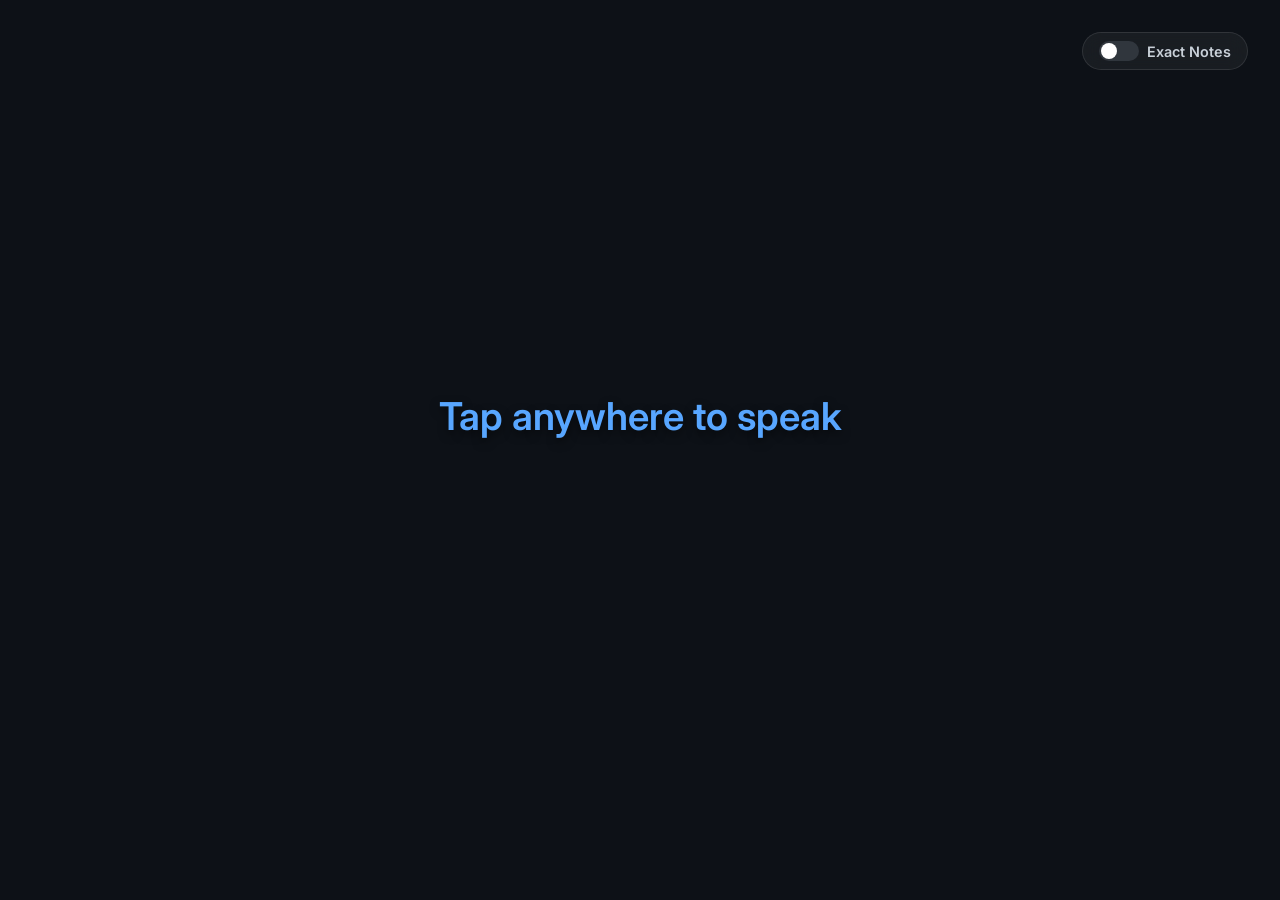
<file: frontend/index.html>
<!DOCTYPE html>
<html lang="en">

<head>
    <meta charset="UTF-8">
    <meta name="viewport" content="width=device-width, initial-scale=1.0">
    <title>Hearix</title>
    <meta name="description" content="AI voice assistant for visually impaired engineering students to read PDF notes.">
    <link rel="stylesheet" href="style.css">
    <link href="https://fonts.googleapis.com/css2?family=Inter:wght@400;600&display=swap" rel="stylesheet">
</head>

<body>
    <main id="app-container" tabindex="0" aria-label="Tap anywhere on the screen to start speaking">
        <div id="controls" onclick="event.stopPropagation()">
            <label class="switch-container">
                <input type="checkbox" id="exact-notes-toggle">
                <span class="slider"></span>
                <span class="label-text">Exact Notes</span>
            </label>
        </div>
        <h1 id="status-text" aria-live="polite">Tap anywhere to speak</h1>
        <p id="feedback-text" aria-live="polite"></p>
    </main>
    <script src="app.js"></script>
</body>

</html>
</file>
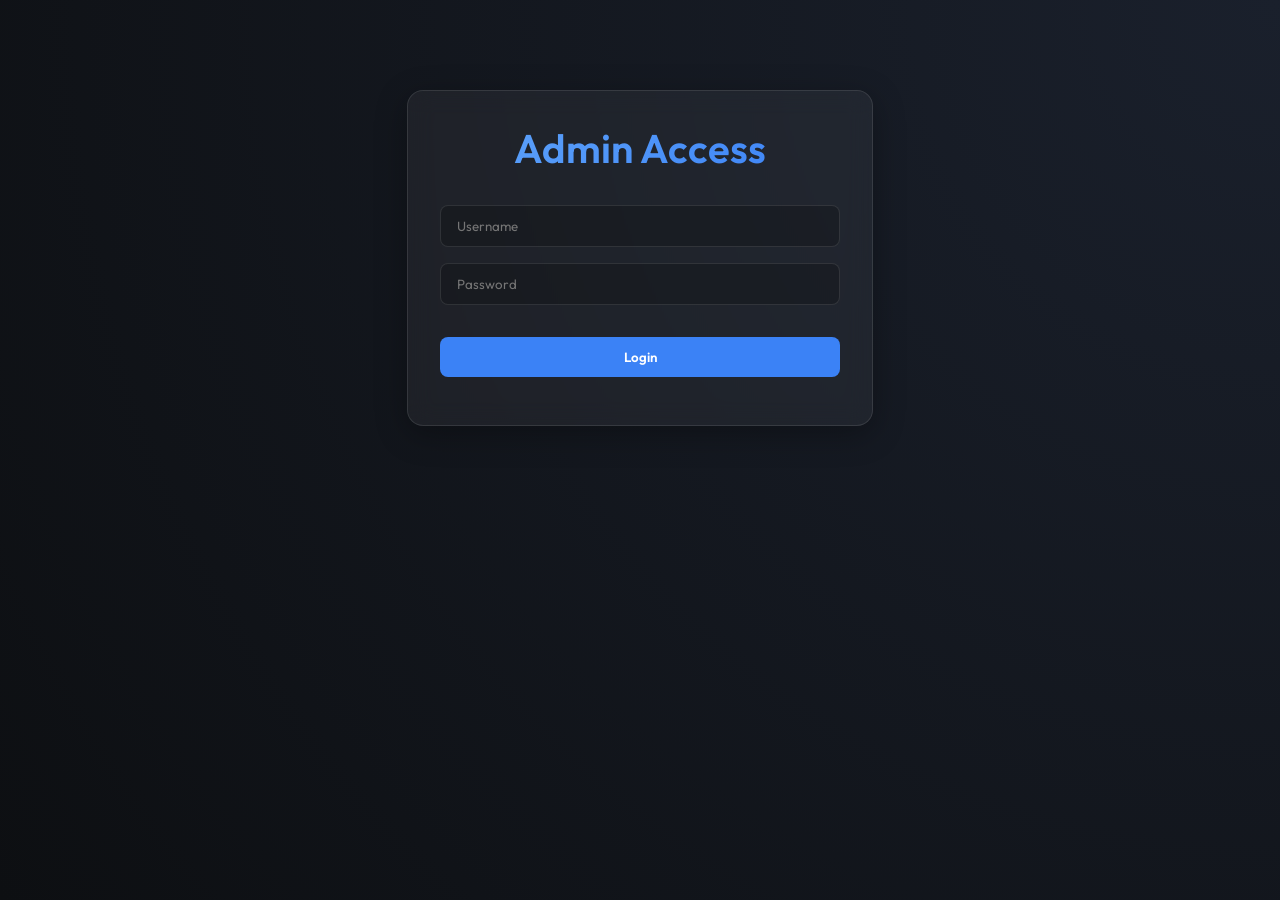
<file: frontend/admin/index.html>
<!DOCTYPE html>
<html lang="en">

<head>
    <meta charset="UTF-8">
    <meta name="viewport" content="width=device-width, initial-scale=1.0">
    <title>Hearix Admin Login</title>
    <link rel="stylesheet" href="style.css">
</head>

<body>
    <div class="login-container glass-panel">
        <h1>Admin Access</h1>
        <form id="login-form">
            <input type="text" id="username" placeholder="Username" required>
            <input type="password" id="password" placeholder="Password" required>
            <span id="error-msg" class="error-text"></span>
            <button type="submit">Login</button>
        </form>
    </div>
    <script src="app.js"></script>
</body>

</html>
</file>
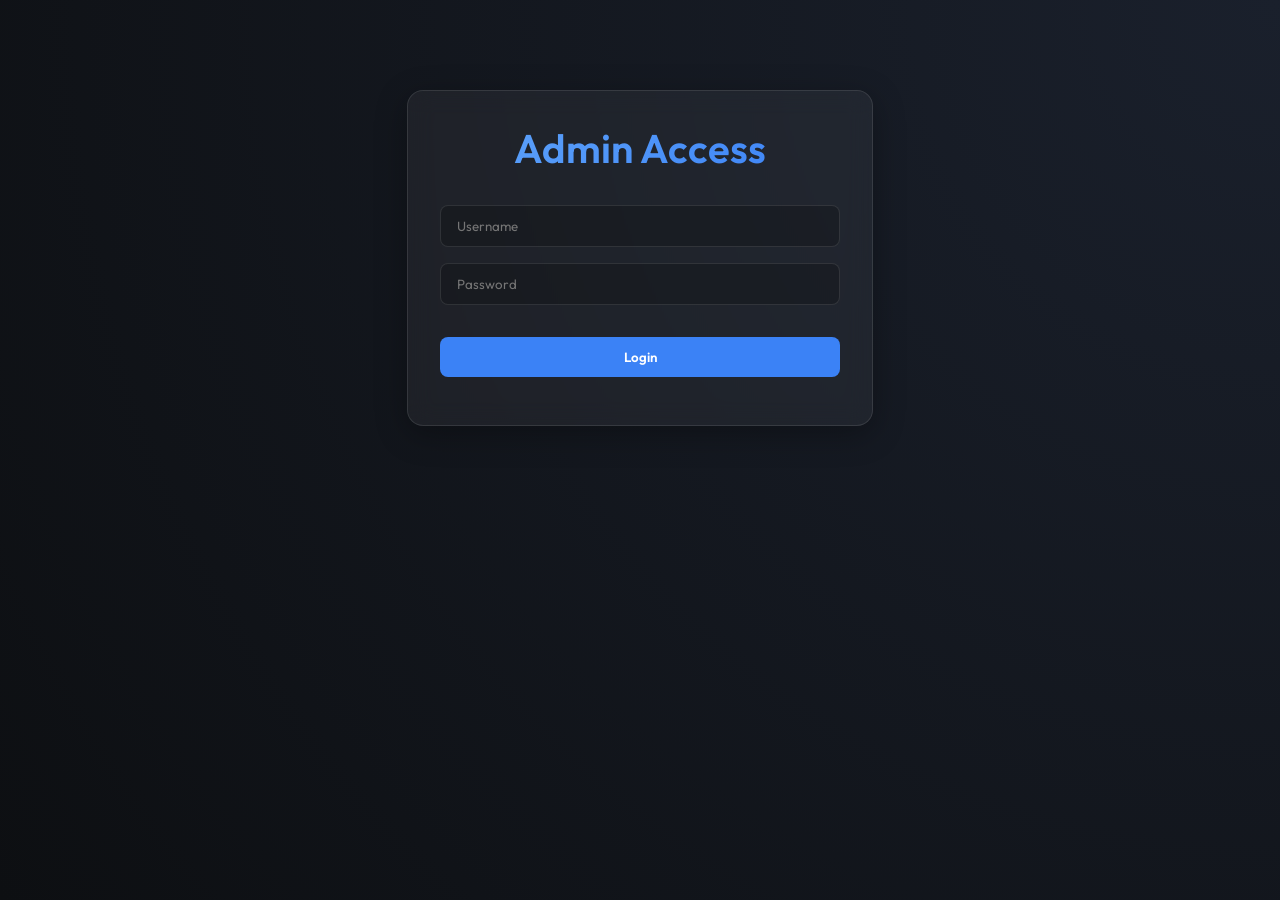
<file: frontend/admin/dashboard.html>
<!DOCTYPE html>
<html lang="en">

<head>
    <meta charset="UTF-8">
    <meta name="viewport" content="width=device-width, initial-scale=1.0">
    <title>Hearix Admin Dashboard</title>
    <link rel="stylesheet" href="style.css">
</head>

<body>
    <div class="header-bar">
        <h2>Hearix Admin</h2>
        <button id="logout-btn" style="width: auto; margin-bottom: 0;">Logout</button>
    </div>

    <div class="dashboard-container">
        <!-- Sidebar: Syllabus Tree -->
        <div class="glass-panel">
            <h3>Notes & Syllabus</h3>
            <div id="syllabus-content">
                <p>Loading...</p>
            </div>
        </div>

        <!-- Main: Content Management -->
        <div class="glass-panel">
            <h3>Manage Content</h3>

            <form id="create-folder-form"
                style="margin-bottom: 2rem; padding-bottom: 2rem; border-bottom: 1px solid var(--card-border);">
                <h4>Create Semester / Subject / Module</h4>
                <select id="parent-path">
                    <option value="">Root (Create Semester)</option>
                </select>
                <input type="text" id="folder-name" placeholder="New Folder Name" required>
                <button type="submit">Create Folder</button>
                <span id="create-status" style="display:block; margin-top:0.5rem;"></span>
            </form>

            <form id="upload-form">
                <h4>Upload Notes (.pdf)</h4>
                <select id="upload-path" required>
                    <option value="">Select Target Path (Semester/Subject/Module)</option>
                </select>
                <input type="file" id="pdf-file" accept=".pdf" required>
                <button type="submit">Upload PDF</button>
                <span id="upload-status" style="display:block; margin-top:0.5rem;"></span>
            </form>
        </div>
    </div>
    <script src="app.js"></script>
</body>

</html>
</file>
<file: frontend/style.css>
:root {
    --bg-color: #0d1117;
    --text-color: #c9d1d9;
    --accent-color: #58a6ff;
    --pulse-color: rgba(88, 166, 255, 0.4);
}

body, html {
    margin: 0;
    padding: 0;
    width: 100%;
    height: 100%;
    font-family: 'Inter', sans-serif;
    background-color: var(--bg-color);
    color: var(--text-color);
    overflow: hidden;
}

#app-container {
    width: 100%;
    height: 100vh;
    display: flex;
    flex-direction: column;
    justify-content: center;
    align-items: center;
    cursor: pointer;
    text-align: center;
    padding: 2rem;
    box-sizing: border-box;
    transition: background-color 0.3s ease;
    outline: none; /* Accessible since the whole screen is the target, we handle focus via TalkBack */
}

#app-container:focus-visible {
    box-shadow: inset 0 0 0 4px var(--accent-color);
}

#app-container.listening {
    animation: pulse 2s infinite;
}

#status-text {
    font-size: 3vw;
    font-weight: 600;
    margin-bottom: 1rem;
    color: var(--accent-color);
    text-shadow: 0 4px 10px rgba(0, 0, 0, 0.5);
}

#feedback-text {
    font-size: 1.5vw;
    max-width: 800px;
    line-height: 1.6;
    min-height: 2em;
}

@media (max-width: 768px) {
    #status-text {
        font-size: 8vw;
    }
    #feedback-text {
        font-size: 4vw;
    }
}

@keyframes pulse {
    0% { background-color: var(--bg-color); }
    50% { background-color: var(--pulse-color); }
    100% { background-color: var(--bg-color); }
}

#controls {
    position: absolute;
    top: 2rem;
    right: 2rem;
    z-index: 10;
}

.switch-container {
    display: flex;
    align-items: center;
    gap: 0.5rem;
    cursor: pointer;
    background: rgba(255, 255, 255, 0.05);
    padding: 0.5rem 1rem;
    border-radius: 20px;
    backdrop-filter: blur(10px);
    border: 1px solid rgba(255, 255, 255, 0.1);
    transition: all 0.3s ease;
}

.switch-container:hover {
    background: rgba(255, 255, 255, 0.1);
    border-color: var(--accent-color);
}

.label-text {
    font-size: 0.9rem;
    font-weight: 600;
    color: var(--text-color);
    user-select: none;
}

/* Base toggle styles */
.switch-container input {
    display: none;
}

.slider {
    position: relative;
    display: inline-block;
    width: 40px;
    height: 20px;
    background-color: #30363d;
    border-radius: 20px;
    transition: .4s;
}

.slider:before {
    position: absolute;
    content: "";
    height: 16px;
    width: 16px;
    left: 2px;
    bottom: 2px;
    background-color: white;
    border-radius: 50%;
    transition: .4s;
}

input:checked + .slider {
    background-color: var(--accent-color);
}

input:checked + .slider:before {
    transform: translateX(20px);
}
</file>
<file: frontend/admin/style.css>
@import url("https://fonts.googleapis.com/css2?family=Outfit:wght@300;400;600;800&display=swap");

:root {
    --bg-color: #0d0f12;
    --card-bg: rgba(255, 255, 255, 0.05);
    --card-border: rgba(255, 255, 255, 0.1);
    --text-primary: #e2e8f0;
    --text-secondary: #94a3b8;
    --accent: #3b82f6;
    --accent-glow: rgba(59, 130, 246, 0.5);
    --input-bg: rgba(0, 0, 0, 0.2);
}

body {
    margin: 0;
    padding: 0;
    font-family: 'Outfit', sans-serif;
    background-color: var(--bg-color);
    color: var(--text-primary);
    min-height: 100vh;
    display: flex;
    flex-direction: column;
    align-items: center;
    background: radial-gradient(circle at top right, #1a202c, #0d0f12);
}

.glass-panel {
    background: var(--card-bg);
    backdrop-filter: blur(12px);
    -webkit-backdrop-filter: blur(12px);
    border: 1px solid var(--card-border);
    border-radius: 16px;
    box-shadow: 0 8px 32px 0 rgba(0, 0, 0, 0.3);
    padding: 2rem;
}

h1,
h2,
h3,
h4 {
    margin-top: 0;
    font-weight: 600;
}

h1 {
    font-size: 2.5rem;
    margin-bottom: 2rem;
    background: linear-gradient(135deg, #60a5fa, #3b82f6);
    -webkit-background-clip: text;
    -webkit-text-fill-color: transparent;
}

.login-container {
    margin-top: 10vh;
    width: 100%;
    max-width: 400px;
    text-align: center;
}

input,
select,
button {
    font-family: inherit;
    width: 100%;
    margin-bottom: 1rem;
    padding: 0.75rem 1rem;
    border-radius: 8px;
    border: 1px solid var(--card-border);
    background: var(--input-bg);
    color: var(--text-primary);
    box-sizing: border-box;
    transition: all 0.3s ease;
}

input:focus,
select:focus {
    outline: none;
    border-color: var(--accent);
    box-shadow: 0 0 0 2px var(--accent-glow);
}

option {
    background: var(--bg-color);
    color: var(--text-primary);
}

button {
    background: var(--accent);
    color: white;
    font-weight: 600;
    border: none;
    cursor: pointer;
}

button:hover {
    transform: translateY(-2px);
    box-shadow: 0 4px 12px var(--accent-glow);
}

.dashboard-container {
    width: 100%;
    max-width: 1200px;
    padding: 2rem;
    display: grid;
    grid-template-columns: 1fr 2fr;
    gap: 2rem;
}

.header-bar {
    width: 100%;
    padding: 1.5rem 2rem;
    display: flex;
    justify-content: space-between;
    align-items: center;
    border-bottom: 1px solid var(--card-border);
    background: rgba(0, 0, 0, 0.2);
    box-sizing: border-box;
}

.error-text {
    color: #ef4444;
    font-size: 0.9rem;
    margin-bottom: 1rem;
    display: block;
}

.syllabus-tree {
    list-style: none;
    padding-left: 1rem;
    border-left: 1px solid var(--card-border);
}

.syllabus-tree li {
    margin: 0.5rem 0;
    position: relative;
}

.syllabus-tree li::before {
    content: '';
    position: absolute;
    left: -1rem;
    top: 0.75rem;
    width: 0.8rem;
    height: 1px;
    background: var(--card-border);
}

.folder-icon {
    margin-right: 0.5rem;
    color: var(--accent);
}

.file-icon {
    margin-right: 0.5rem;
    color: var(--text-secondary);
}
</file>
